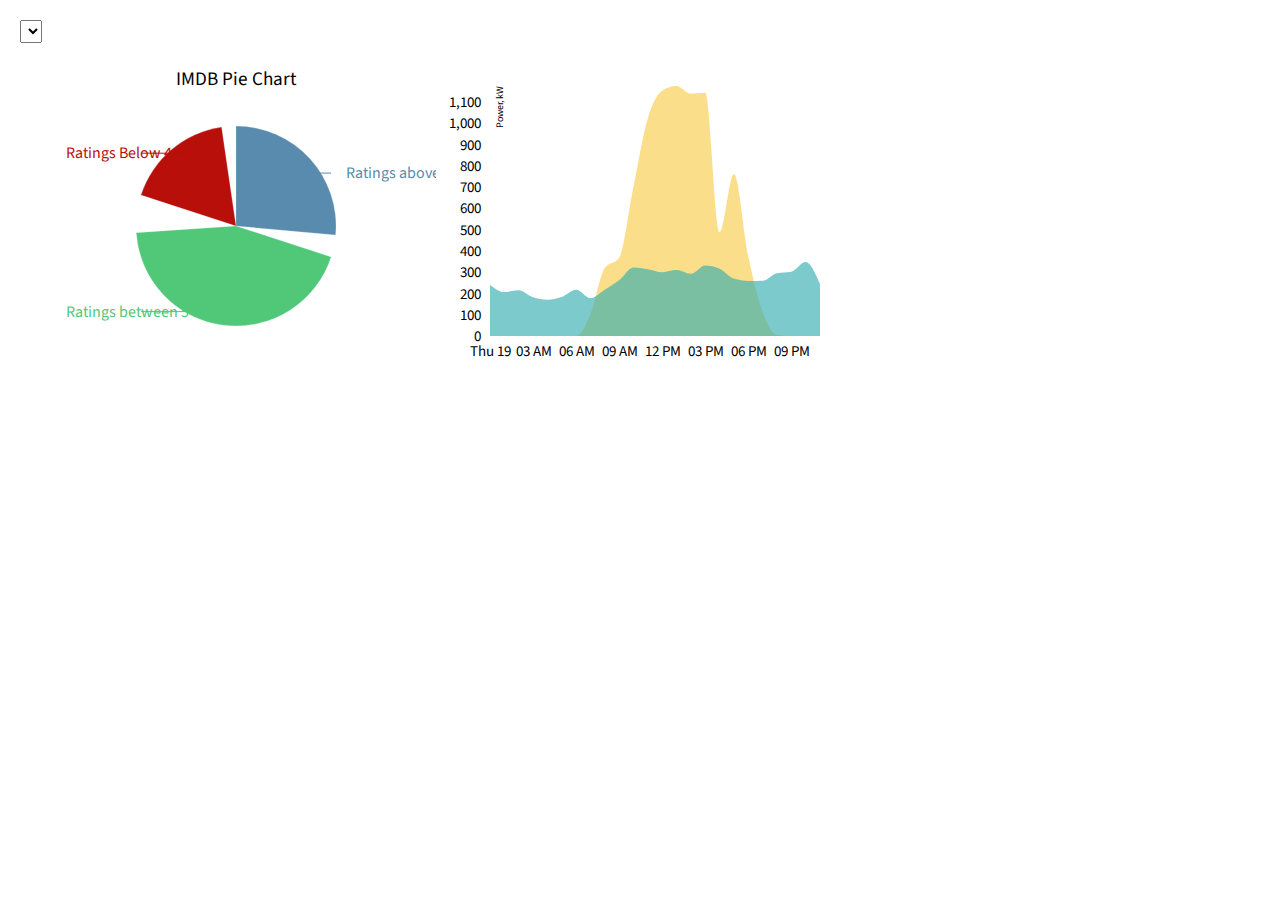
<file: imdb/page2.html>
<!DOCTYPE html>
<html lang="en">

<head>
    <meta charset="UTF-8">
    <meta name="viewport" content="width=device-width, initial-scale=1.0">
    <meta http-equiv="X-UA-Compatible" content="ie=edge">
    <title>IMDB Movies</title>
    <link href="https://fonts.googleapis.com/css?family=Source+Sans+Pro" rel="stylesheet">
    <link rel="stylesheet" href="assets/style.css">
</head>

<body>
    <section class="">
	    <div class="gap">
			<select class="countries" id="countries" style="">
			</select>
		</div>
	    <div class="chart-container">
		  <table align="center">
		    <tr>
				<td>
					<svg id="pie">             <!-- Pie Chart SVG -->
					</svg>
				</td>
				<td>
					<svg id="area">             <!-- Area Chart SVG -->
					</svg>
				</td>
				<td>
					<svg id="bar">             <!-- Bar Chart SVG -->
					</svg>
				</td>
			</tr>
		  </table>
        </div>
    </section>
	
	<!-- JavaScripts -->
	<script src="assets/jquery.min.js"></script>
    <script src="assets/d3.v4.js"></script>   <!-- D3 Js Library -->
	<script src="assets/pie.js"></script>
	<script src="assets/area.js"></script>
	<script src="assets/bar.js"></script>
    <script src="assets/app2.js"></script> 
</body>

</html>
</file>
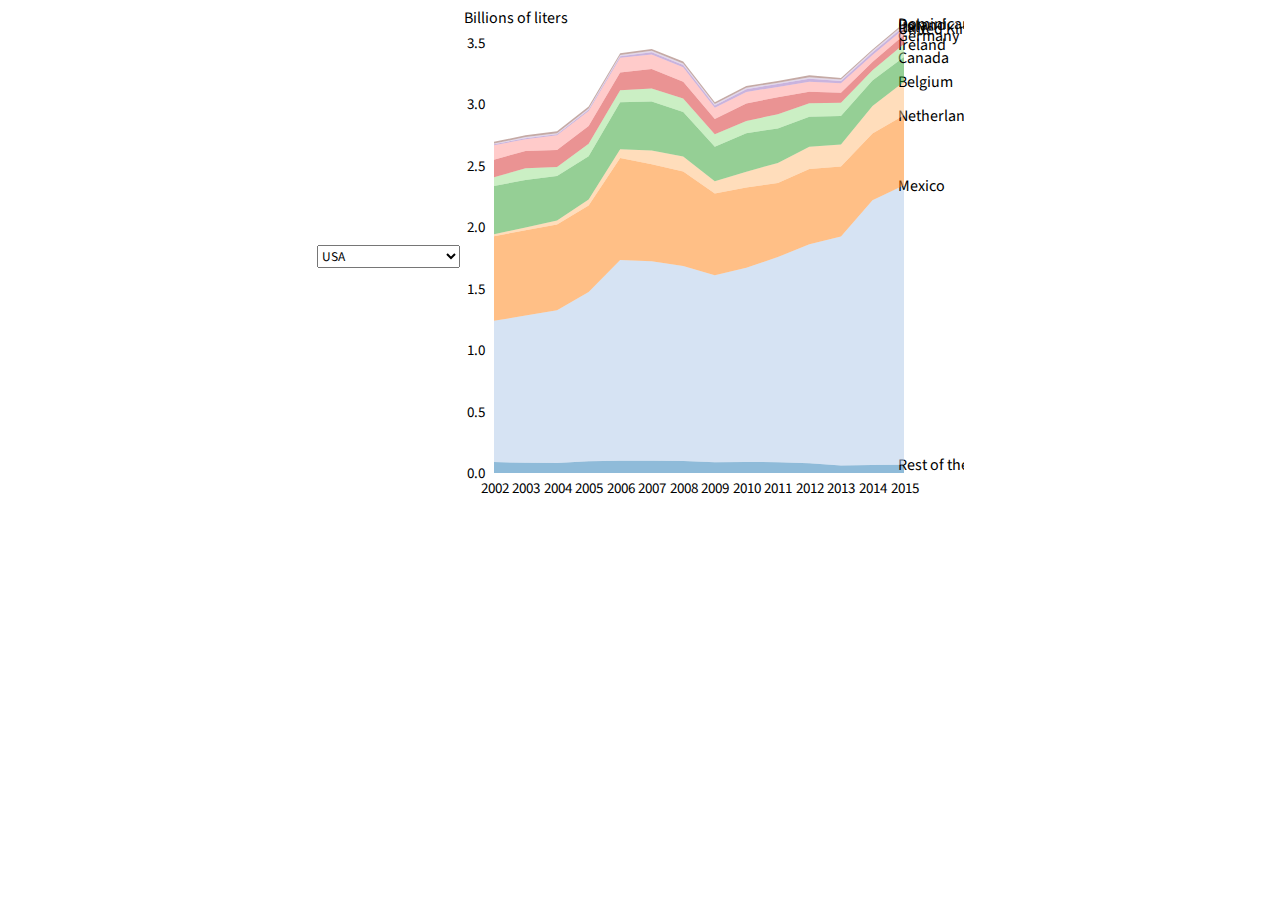
<file: imdb/page3.html>
<!DOCTYPE html>
<html lang="en">

<head>
    <meta charset="UTF-8">
    <meta name="viewport" content="width=device-width, initial-scale=1.0">
    <meta http-equiv="X-UA-Compatible" content="ie=edge">
    <title>IMDB Movies</title>
    <link href="https://fonts.googleapis.com/css?family=Source+Sans+Pro" rel="stylesheet">
    <link rel="stylesheet" href="assets/style.css">
</head>

<body>
    <section class="">
	    <div class="chart-container">
		  <table align="center">
		    <tr>
				<td align="left">
					<select class="countries" id="countries" style="">
					</select>
				</td>
				<td>
					<svg id="area">             <!-- Area Chart SVG -->
					</svg>
				</td>
			</tr>
		  </table>
        </div>
    </section>
	
	<!-- JavaScripts -->
	<script src="assets/jquery.min.js"></script>
    <script src="assets/d3.v4.js"></script>   <!-- D3 Js Library -->
	<script src="assets/d3-legend.min.js"></script>
	<script src="assets/stackedarea.js"></script>
    <script src="assets/app3.js"></script> 
</body>

</html>
</file>
<file: imdb/assets/style.css>
* {
    font-family: 'Source Sans Pro', sans-serif;
  }
  
  body {
    margin: 0;
  }
  
  .container {
	margin: 0 50px;
	text-align: center;
  }
  
  .gap {
	  margin: 20px;
  }
  
  .tooltip {
    opacity: 0.6;
    position: absolute;
    pointer-events: none;
    border: 4px solid #2c3e50;
    background-color: #ecf0f1;
    padding: 10px;
    border-radius: 6px;
	font-size: 0.8em;
  }
  
  .tooltip p {
    margin: 2px;
  }
  
  .tooltip:after {
    content: ' ';
    position: absolute;
    left: 50%;
    border: 8px solid transparent;
    border-top-color: #2c3e50;
    bottom: -18px;
    margin-left: -4px;
  }
  
  .county,.pointy {
    stroke: none;
  }
  
  .county:hover,.pointy:hover {
    cursor: pointer;
  }
  
  .county.active,.pointy.active {
    stroke: #ff0000;
    stroke-width: 1px;
  }
  
  .y-axis-label {
    font-size: 0.8em;
  }
  
  .tick text {
    font-size: 1.5em;
  }
  .no-margin {
	  margin : 0px;
  }
  .background {
	  fill: none;
	  pointer-events: all;
	}
	.legendSize rect,
    .legendSize circle {
      fill: rgb(46, 73, 123);
    }


    .legendSizeHorz circle {
      stroke: rgb(71, 187, 94);
      fill: none;
    }

    .legendSizeLine line {
      stroke: rgb(46, 73, 123);
    }

    .legendSymbol path {
      fill: rgb(64, 108, 189);
    }

    .q0-8 {
      fill: rgb(176, 223, 229);
    }

    .q1-8 {
      fill: rgb(149, 200, 216);
    }

    .q2-8 {
      fill: rgb(87, 160, 211);
    }

    .q3-8 {
      fill: rgb(101, 147, 245);
    }

    .q4-8 {
      fill: rgb(15, 82, 186);
    }

    .q5-8 {
      fill: rgb(16, 52, 166);
    }

    .q6-8 {
      fill: rgb(0, 0, 128);
    }

    .q7-8 {
      fill: rgb(29, 41, 81);
    }
	
	.axis path,
	.axis line {
	  fill: none;
	  stroke: none;
	  shape-rendering: crispEdges;
	}

	.browser text {
	  text-anchor: end;
	}
</file>
